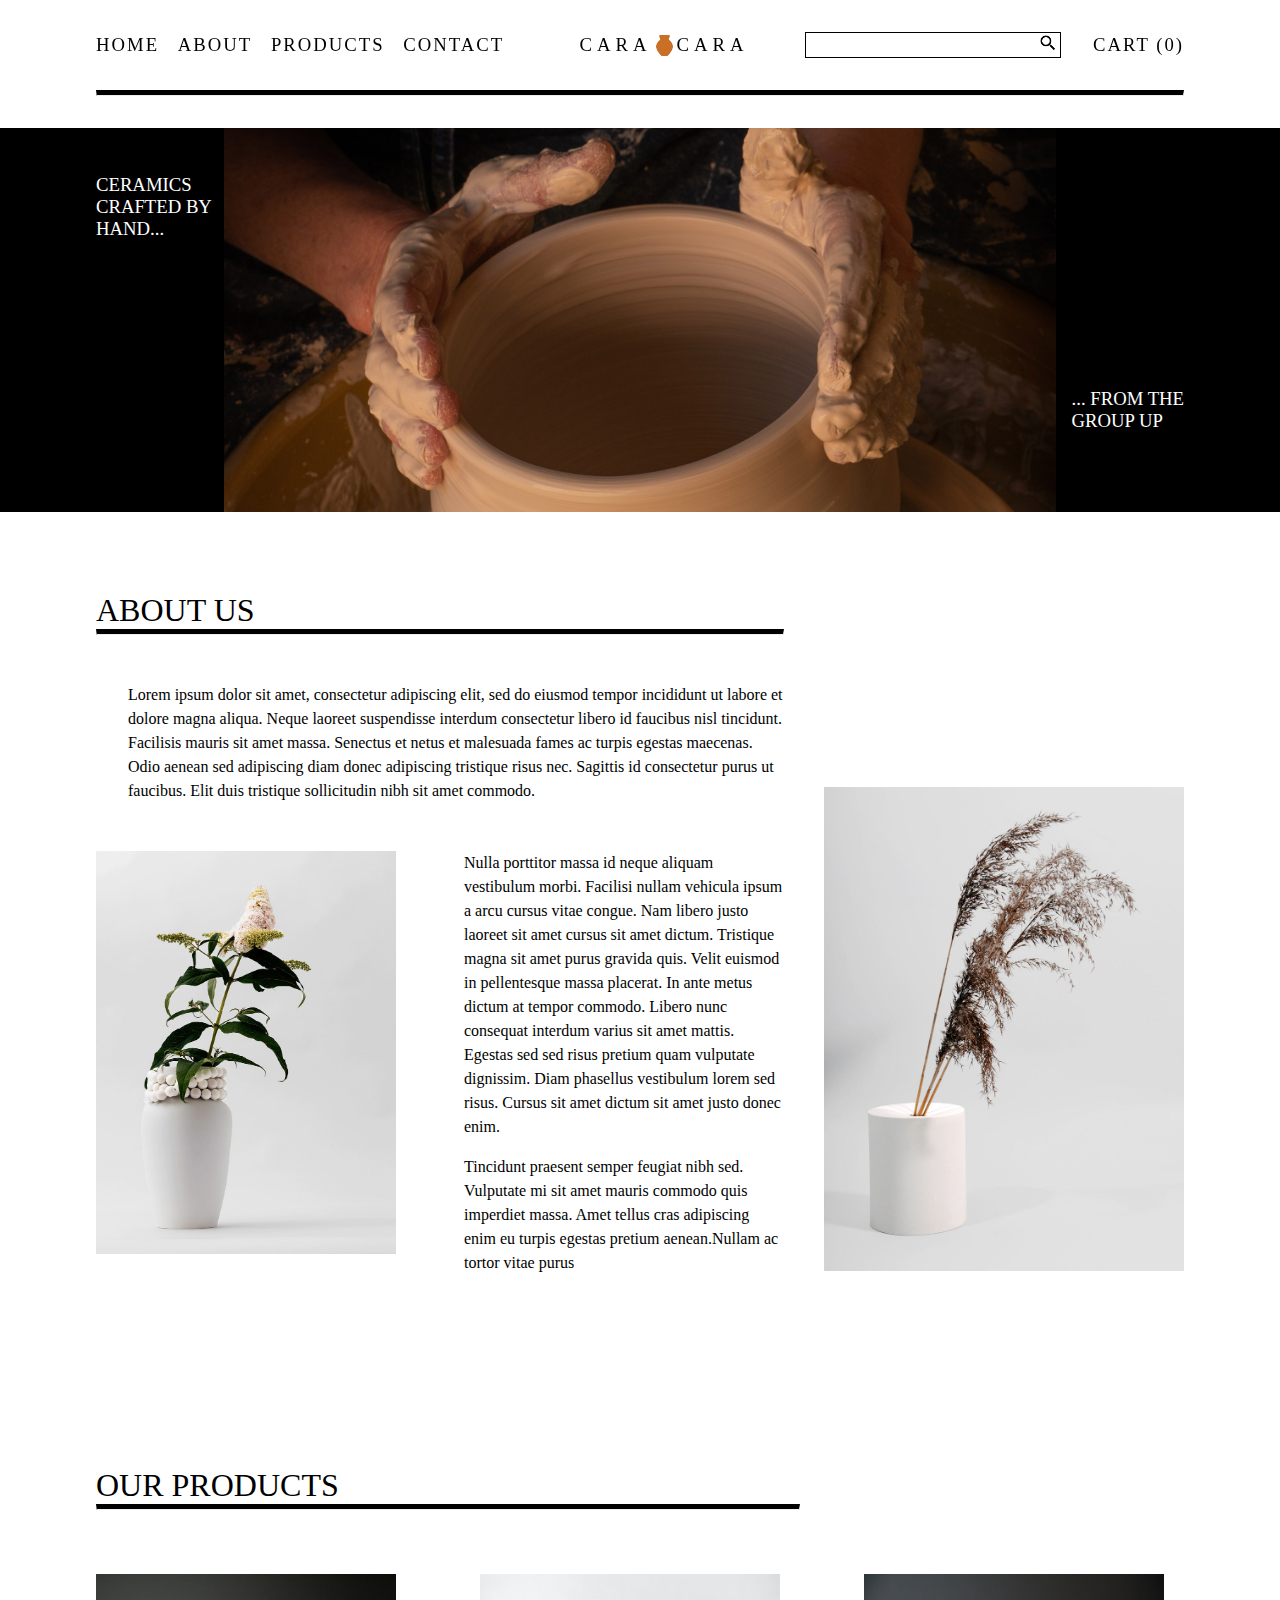
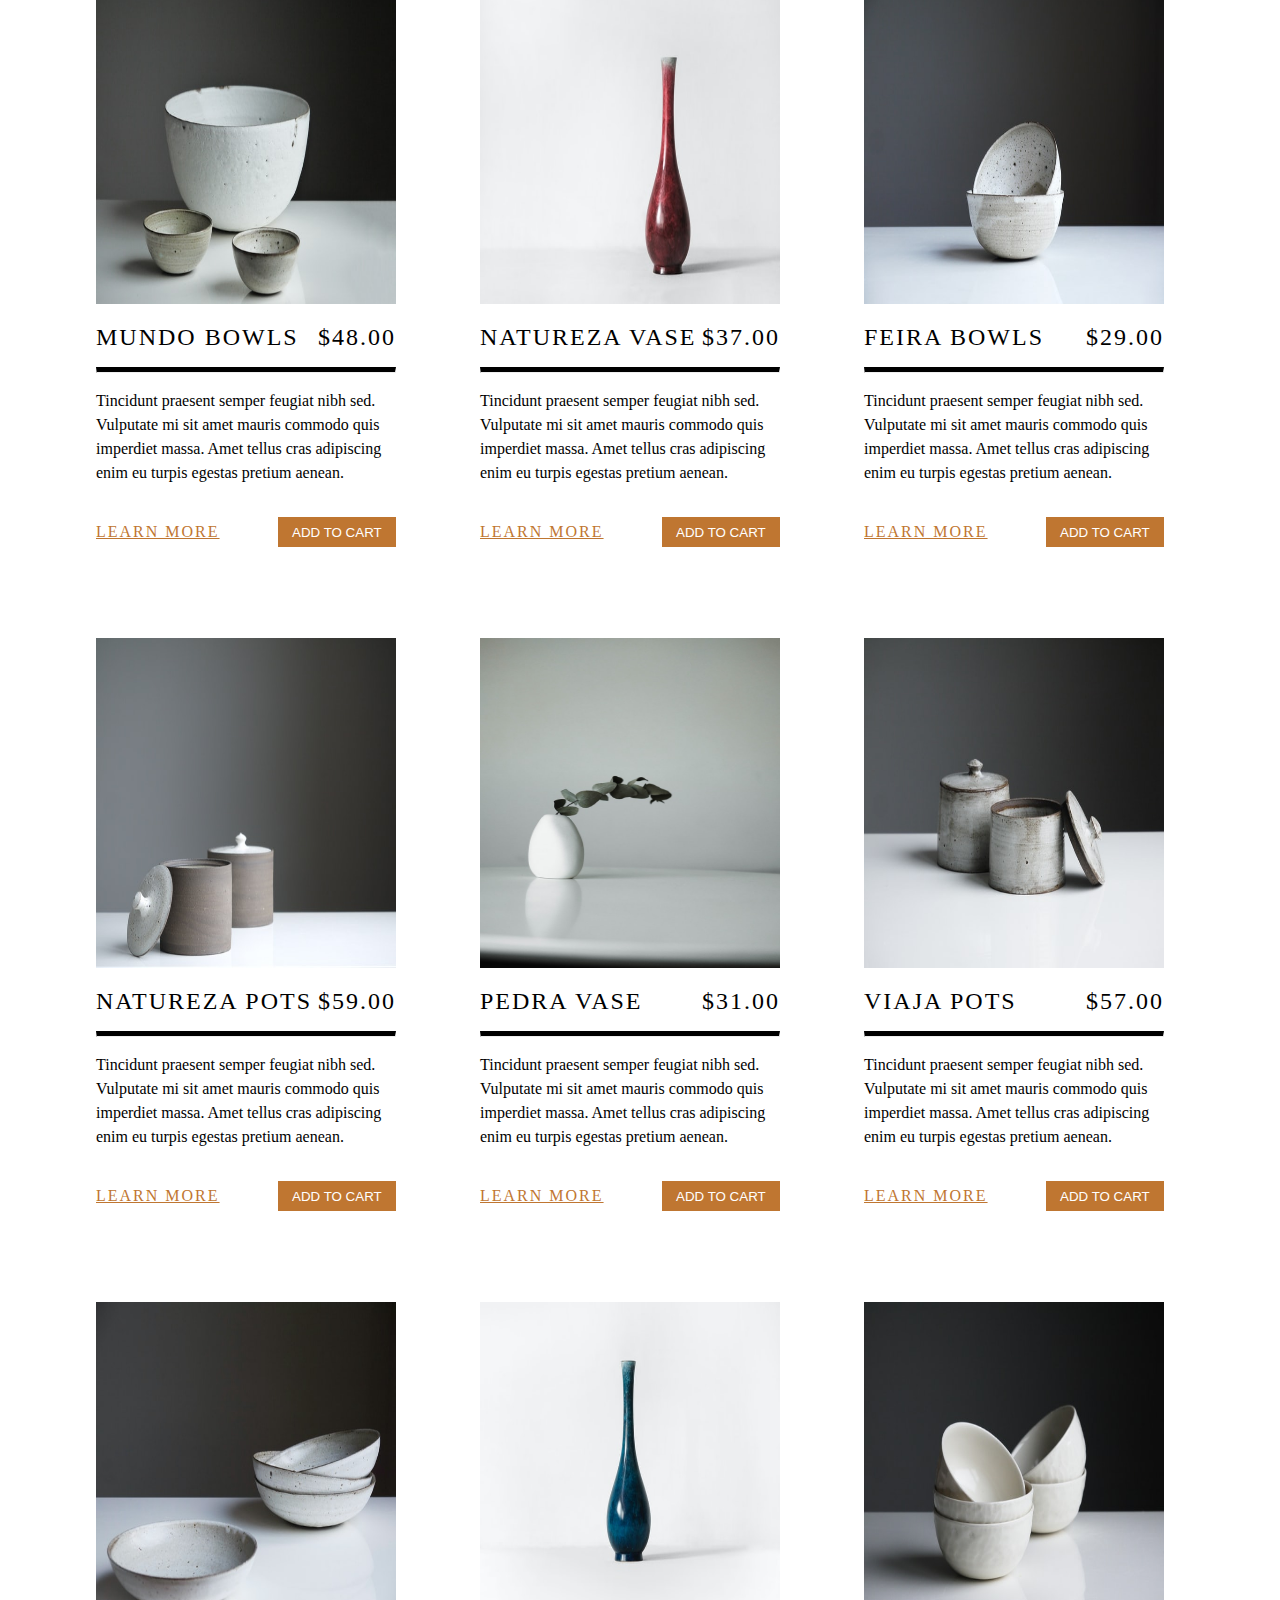
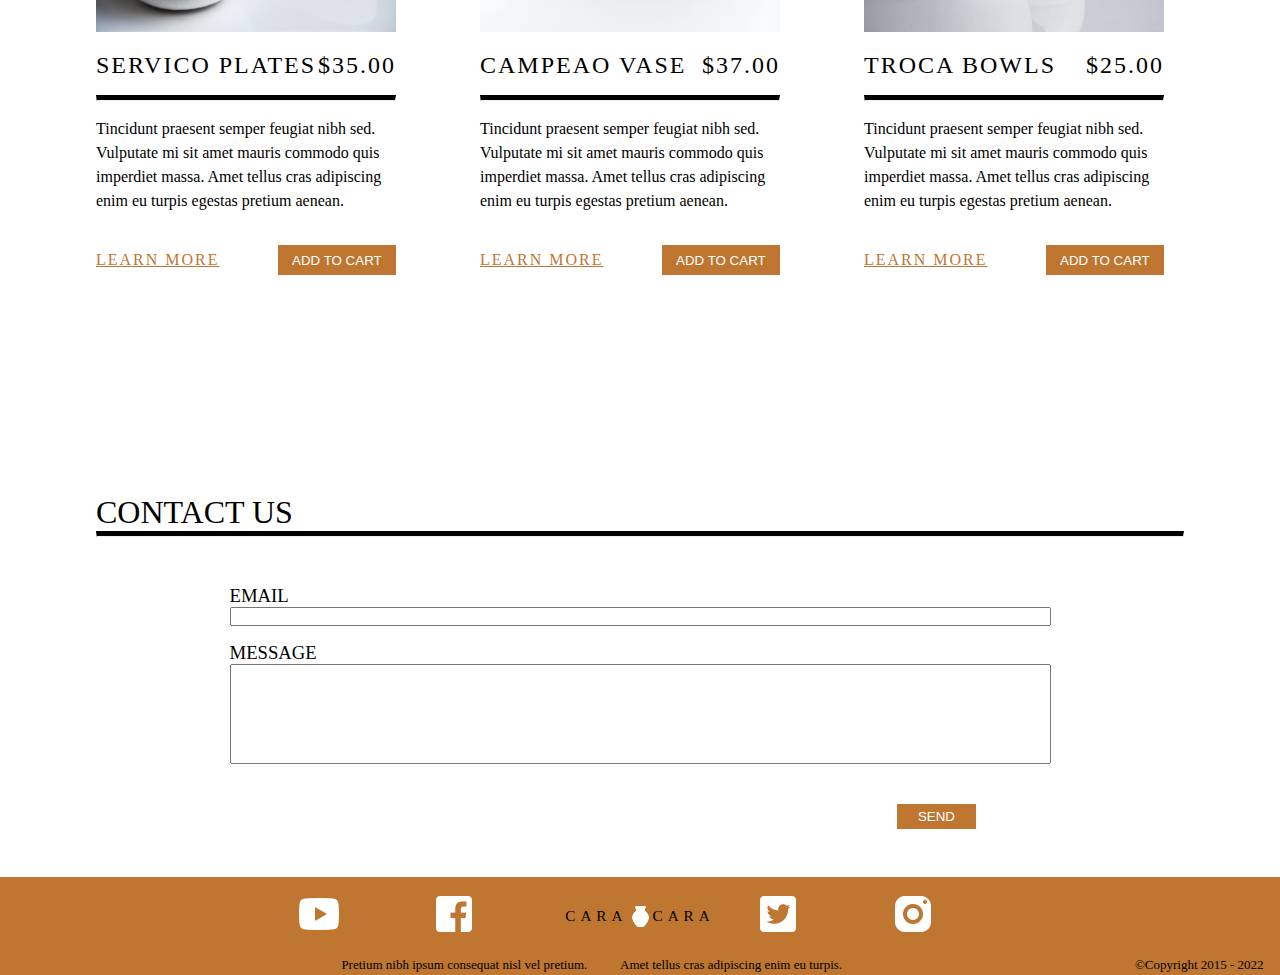
<file: index.html>
<!DOCTYPE html>
<html lang="en">
<head>
    <meta charset="UTF-8">
    <meta http-equiv="X-UA-Compatible" content="IE=edge">
    <meta name="viewport" content="width=device-width, initial-scale=1.0">
    <!-- add icon to the page title -->
    <link rel="icon" href="./assets/icons8-pottery-96.png" type="image/x-icon">
    <link rel="stylesheet" href="./style.css">
    <title>Cara Cara</title>
</head>
<body>
    <div class="header-container">
        <header id="header" class="header-wrapper">
        <div class="flex main-header">
            <nav>
                <ul class="flex nav-list">
                    <li>
                        <h3><a href="#header">HOME</a></h3>
                    </li>
                    <li>
                        <h3><a href="#about-us">ABOUT</a></h3>
                    </li>
                    <li>
                        <h3><a href="#our-products">PRODUCTS</a></h3>
                    </li>
                    <li>
                        <h3><a href="#form-contact">CONTACT</a></h3>
                    </li>
                </ul>
            </nav>

            <a href="#header" class="flex logo">
                <h3>CARA</h3>
                <img src="./assets/icons8-pottery-96.png" alt="pottery logo">
                <h3>CARA</h3>
            </a>

            <div class="flex magnify-cart">
                <div class="magnify">
                    <a href="#">
                        <img src="./assets/1200px-Google_Magnifying_Glass.svg.png" alt="magnifying glass">
                    </a>
            </div>
                <h3><a class="cart" href="#">CART (0)</a></h3>     
            </div>
        </div>

        <hr>
    </header>
    </div>

    

    <div class="hero-section">
        <img class="hero-section-img" src="./assets/earl-wilcox-y3W0CzO063w-unsplash-alt.jpg" alt="hands making pottery">
        <div class="hero-section-top-left-text">
            <h3>CERAMICS</h3>
            <h3>CRAFTED BY</h3>
            <h3>HAND...</h3>
        </div>
        <div class="hero-section-bottom-right-text">
            <h3>... FROM THE</h3>
            <h3>GROUP UP</h3>
        </div>

    </div>
    <main>
        <section class="flex about-us-wrapper" id="about-us">
            <div class="about-us-right about-us-grid">
                <h1 class="about-us-grid-col-span2 about-us-title">ABOUT US <hr></h1>
                
                <p class="about-us-grid-col-span2 about-us-content1">Lorem ipsum dolor sit amet, consectetur adipiscing elit, sed do eiusmod tempor incididunt
                    ut labore et dolore magna aliqua. Neque laoreet suspendisse interdum consectetur libero id
                    faucibus nisl tincidunt. Facilisis mauris sit amet massa. Senectus et netus et malesuada fames
                    ac turpis egestas maecenas. Odio aenean sed adipiscing diam donec adipiscing tristique
                    risus nec. Sagittis id consectetur purus ut faucibus. Elit duis tristique sollicitudin nibh sit
                    amet commodo.
                </p>
 
                <img src="./assets/Vase_Dame_2048x2048.jpg" alt="/">                    
                <div>
                    <p class="about-us-content2">Nulla porttitor massa id neque aliquam
                        vestibulum morbi. Facilisi nullam vehicula
                        ipsum a arcu cursus vitae congue. Nam libero
                        justo laoreet sit amet cursus sit amet dictum.
                        Tristique magna sit amet purus gravida quis.
                        Velit euismod in pellentesque massa placerat.
                        In ante metus dictum at tempor commodo.
                        Libero nunc consequat interdum varius sit
                        amet mattis. Egestas sed sed risus pretium
                        quam vulputate dignissim. Diam phasellus
                        vestibulum lorem sed risus. Cursus sit amet
                    dictum sit amet justo donec enim.</p>
                <p>
                    Tincidunt praesent semper feugiat nibh sed.
                    Vulputate mi sit amet mauris commodo quis
                    imperdiet massa. Amet tellus cras adipiscing
                    enim eu turpis egestas pretium aenean.Nullam ac tortor vitae purus
                 </p> 
                </div>
                
            </div>
            <div class="about-us-left-img">
                <img class="about-us-container-item2" src="./assets/Cylinder_unglazed3_2048x2048.jpg" alt="/">
            </div>

        </section>   

        <section class="our-products-grid" id="our-products">
            <h1 class="section-title">OUR PRODUCTS<hr></h1>

            <article class="our-product-row1">
                <a href="#our-products"><img  src="./assets/tom-crew-7HuTGlUfQSo-unsplash.jpg" alt="/"></a>
                <div class="flex product-name-price-flex">
                    <div>
                        <h2>MUNDO BOWLS</h2>
                    </div>
                    <h2 class="price">$48.00</h2>
                </div>
                <hr>
                <p class="product-description">Tincidunt praesent semper feugiat nibh
                    sed. Vulputate mi sit amet mauris
                    commodo quis imperdiet massa. Amet
                    tellus cras adipiscing enim eu turpis
                    egestas pretium aenean.</p>
                <div class="flex product-extra-info">
                    <a  class="product-learn-more" href="./product-pages/bowls_plates.html">LEARN MORE</a>
                    <button>ADD TO CART</button>
                </div>
            </article>
            
            <article class="our-product-row1">
                <a href="#our-products"><img src="./assets/oriento-maVIpNNtmlQ-unsplash.jpg" alt="/"></a>
                <div class="flex product-name-price-flex">
                    <div>
                        <h2>NATUREZA VASE</h2>
                    </div>
                    
                    <h2 class="price">$37.00</h2>
                </div>
                <hr>
                <p class="product-description">Tincidunt praesent semper feugiat nibh
                    sed. Vulputate mi sit amet mauris
                    commodo quis imperdiet massa. Amet
                    tellus cras adipiscing enim eu turpis
                    egestas pretium aenean.</p>
                <div class="flex product-extra-info">
                    <a  class="product-learn-more" href="./product-pages/vase_pots.html">LEARN MORE</a>
                <button>ADD TO CART</button>
                </div>
            </article>
            
            <article class="our-product-row1">
                <a href="#our-products"><img src="./assets/tom-crew-bgIO-u4GEfI-unsplash.jpg" alt="/"></a>
                <div class="flex product-name-price-flex">
                    <div>
                        <h2>FEIRA BOWLS</h2>
                    </div>
                    <h2 class="price">$29.00</h2>
                </div><hr>
                <p class="product-description">Tincidunt praesent semper feugiat nibh
                    sed. Vulputate mi sit amet mauris
                    commodo quis imperdiet massa. Amet
                    tellus cras adipiscing enim eu turpis
                    egestas pretium aenean.</p>
                <div class="flex product-extra-info">
                    <a  class="product-learn-more" href="./product-pages/bowls_plates.html">LEARN MORE</a>
                    <button>ADD TO CART</button>
                </div>
            </article>
            <article class="our-product-row2">
                <a href="#our-products"><img src="./assets/tom-crew-3uwu5K0RtaE-unsplash.jpg" alt="/"></a>
                <div class="flex product-name-price-flex">
                    <div><h2>NATUREZA POTS</h2></div>
                    <h2 class="price">$59.00</h2>
                </div><hr>
                <p class="product-description">Tincidunt praesent semper feugiat nibh
                    sed. Vulputate mi sit amet mauris
                    commodo quis imperdiet massa. Amet
                    tellus cras adipiscing enim eu turpis
                    egestas pretium aenean.</p>
                <div class="flex product-extra-info">
                    <a  class="product-learn-more" href="./product-pages/vase_pots.html">LEARN MORE</a>
                    <button>ADD TO CART</button>
                </div>
            </article>

            <article class="our-product-row2">
                <a href="#our-products"><img src="./assets/linh-le-a0rE64YJDA4-unsplash.jpg" alt="/"></a>
                <div class="flex product-name-price-flex">
                    <div><h2>PEDRA VASE</h2></div>
                    
                    <h2 class="price">$31.00</h2>
                </div><hr>
                <p class="product-description">Tincidunt praesent semper feugiat nibh
                    sed. Vulputate mi sit amet mauris
                    commodo quis imperdiet massa. Amet
                    tellus cras adipiscing enim eu turpis
                    egestas pretium aenean.</p>
                <div class="flex product-extra-info">
                    <a  class="product-learn-more" href="./product-pages/vase_pots.html">LEARN MORE</a>
                    <button>ADD TO CART</button>
                </div>
            </article>

            <article class="our-product-row2">
                <a href="#our-products"><img src="./assets/tom-crew-oiZAQvxTcYQ-unsplash.jpg" alt="/"></a>
                <div class="flex product-name-price-flex">
                    <div><h2>VIAJA POTS</h2></div>
                    
                    <h2 class="price">$57.00</h2>
                </div><hr>
                <p class="product-description">Tincidunt praesent semper feugiat nibh
                    sed. Vulputate mi sit amet mauris
                    commodo quis imperdiet massa. Amet
                    tellus cras adipiscing enim eu turpis
                    egestas pretium aenean.</p>
                <div class="flex product-extra-info">
                    <a  class="product-learn-more" href="./product-pages/vase_pots.html">LEARN MORE</a>
                    <button>ADD TO CART</button>
                </div>
            </article>
            <article class="our-product-row3">
                <a href="#"><img src="./assets/tom-crew-YA2E3d7a9Wo-unsplash.jpg" alt="/"></a>
                <div class="flex product-name-price-flex">
                    <div><h2>SERVICO PLATES</h2></div>
                    <h2 class="price">$35.00</h2>
                </div><hr>
                <p class="product-description">Tincidunt praesent semper feugiat nibh
                    sed. Vulputate mi sit amet mauris
                    commodo quis imperdiet massa. Amet
                    tellus cras adipiscing enim eu turpis
                    egestas pretium aenean.</p>
                <div class="flex product-extra-info">
                    <a  class="product-learn-more" href="./product-pages/bowls_plates.html">LEARN MORE</a>
                    <button>ADD TO CART</button>
                </div>
            </article>
            <article class="our-product-row3">
                <a href="#our-products"><img src="./assets/oriento-l0ah3UBLppo-unsplash.jpg" alt="/"></a>
                <div class="flex product-name-price-flex">
                    <div><h2>CAMPEAO VASE</h2></div>
                    <h2 class="price">$37.00</h2>
                </div><hr>
                <p class="product-description">Tincidunt praesent semper feugiat nibh
                    sed. Vulputate mi sit amet mauris
                    commodo quis imperdiet massa. Amet
                    tellus cras adipiscing enim eu turpis
                    egestas pretium aenean.</p>
                <div class="flex product-extra-info">
                    <a  class="product-learn-more" href="./product-pages/vase_pots.html">LEARN MORE</a>
                    <button>ADD TO CART</button>
                </div>
            </article>
            <article class="our-product-row3">
                <a href="#our-products"><img src="./assets/tom-crew-SITGdvztUdg-unsplash.jpg" alt="/"></a>
                <div class="flex product-name-price-flex">
                    <div><h2>TROCA BOWLS</h2></div>
                    <h2 class="price">$25.00</h2>
                </div><hr>
                <p class="product-description">Tincidunt praesent semper feugiat nibh
                    sed. Vulputate mi sit amet mauris
                    commodo quis imperdiet massa. Amet
                    tellus cras adipiscing enim eu turpis
                    egestas pretium aenean.</p>
                <div class="flex product-extra-info">
                    <a  class="product-learn-more" href="./product-pages/bowls_plates.html">LEARN MORE</a>
                    <button>ADD TO CART</button>
                </div>
            </article>

        </section>
        <form-main-container>
            <h1 class="section-title">CONTACT US<hr></h1>
            <form action="#" class="contact-us-form" id="form-contact">
                <div class="form-wrapper-flex flex">
                    <div class="email">
                        <legend><h3>EMAIL</h3></legend>
                        <input type="email" size="100">
                    </div>
                    <div class="message message-input">
                        <legend><h3>MESSAGE</h3></legend>
                        <input type="text" size = "100">
                    </div> 
                    <button>SEND</button>
                </div>
               
            </form>
            
        </form-main-container>

    </main>
    <footer>
        <div class="footer-wrapper">
            <div class="footer-logos flex">
                <a href="#">
                    <img class="external-logo" src="./assets/icons8-youtube-96.png" alt="/">
                </a>
                <a href="#">
                    <img class="external-logo" src="./assets/icons8-facebook-96 (1).png" alt="/">
                </a>
             
                
                <a href="#header" class="flex logo">
                    <h3>CARA</h3>
                    <img src="./assets/icons8-pottery-96 (1).png" alt="pottery logo">
                    <h3>CARA</h3>
                </a>
                
                <a href="#">
                    <img class="external-logo" src="./assets/icons8-twitter-96.png" alt="/">
                </a>
                <a href="#">
                    <img class="external-logo" src="./assets/icons8-instagram-96.png" alt="/">
                </a>
                
            </div>
            
            <div class="flex footer-text">
                <p>Pretium nibh ipsum consequat nisl vel pretium.</p>
                <p>Amet tellus cras adipiscing enim eu turpis.</p>
                <p class="footer-text-end">©Copyright 2015 - 2022</p>
            </div>
            
        </div>
    </footer>
</body>
</html>
</file>
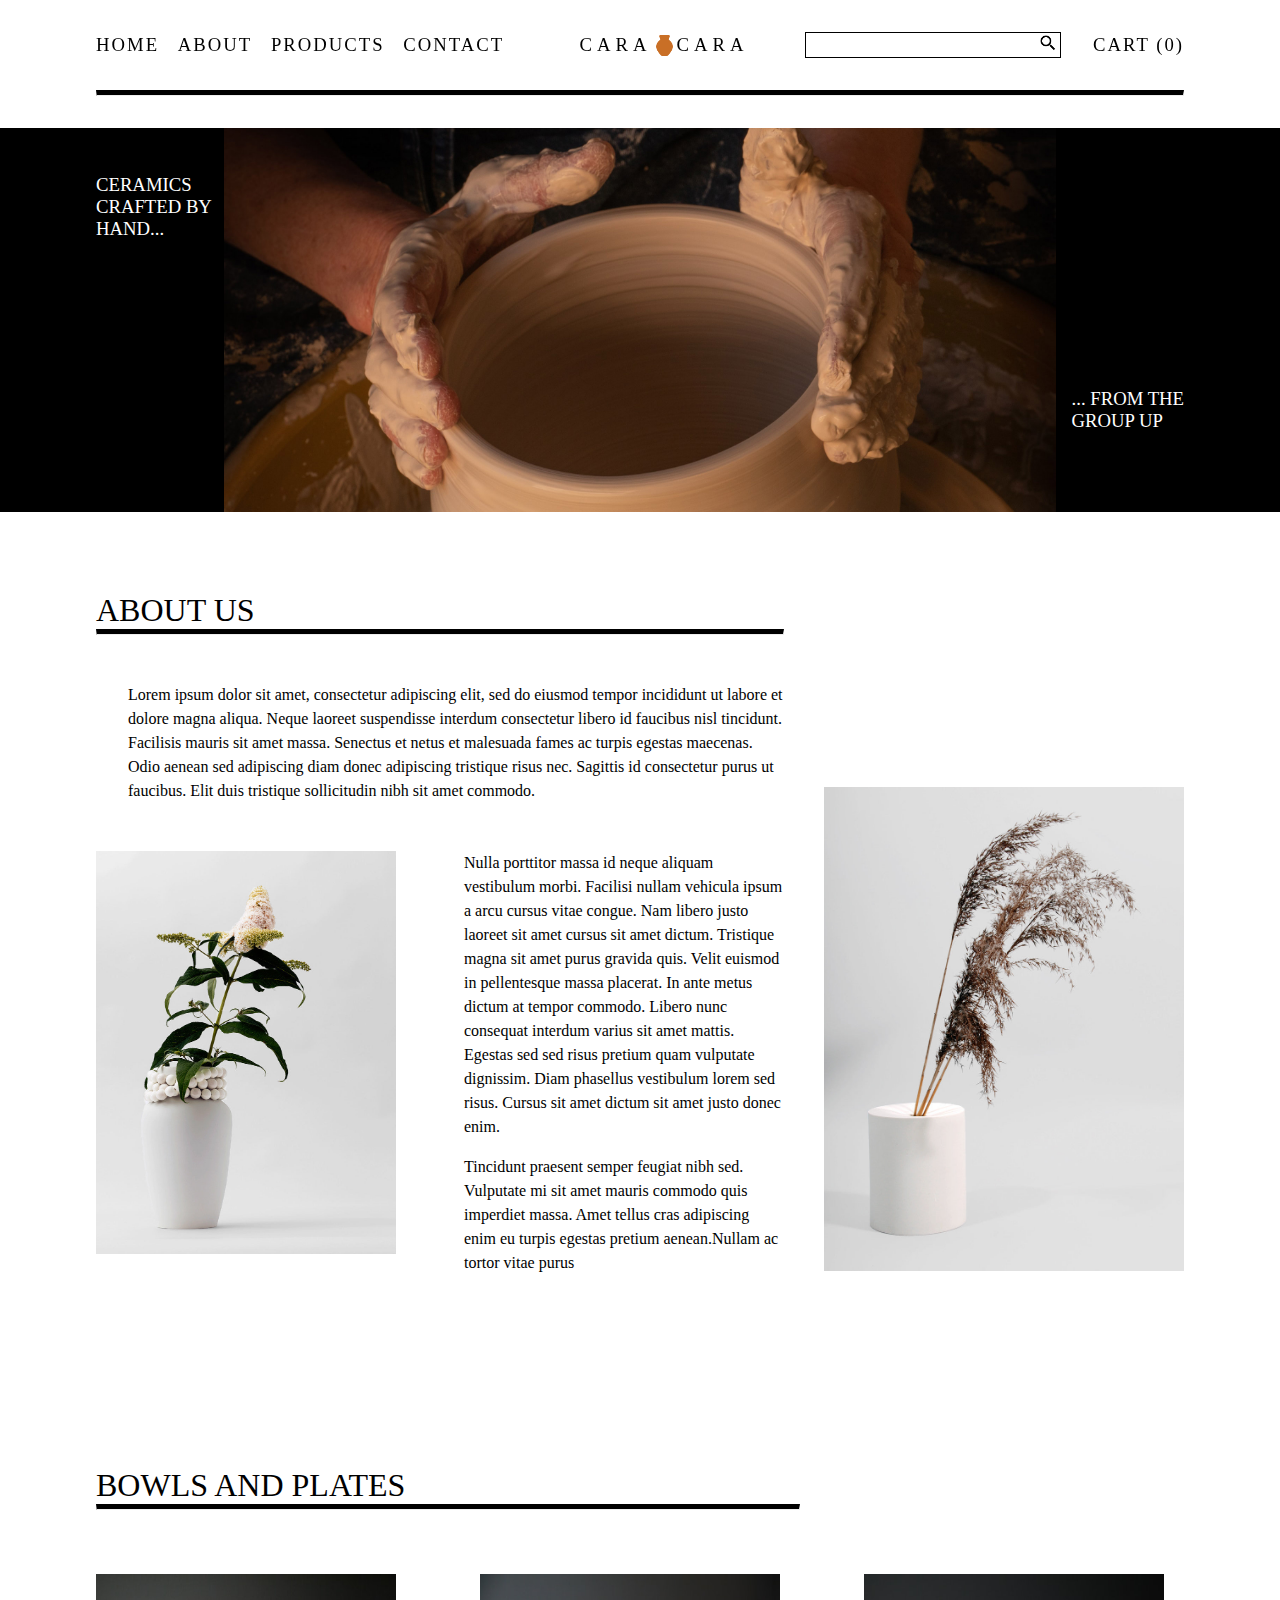
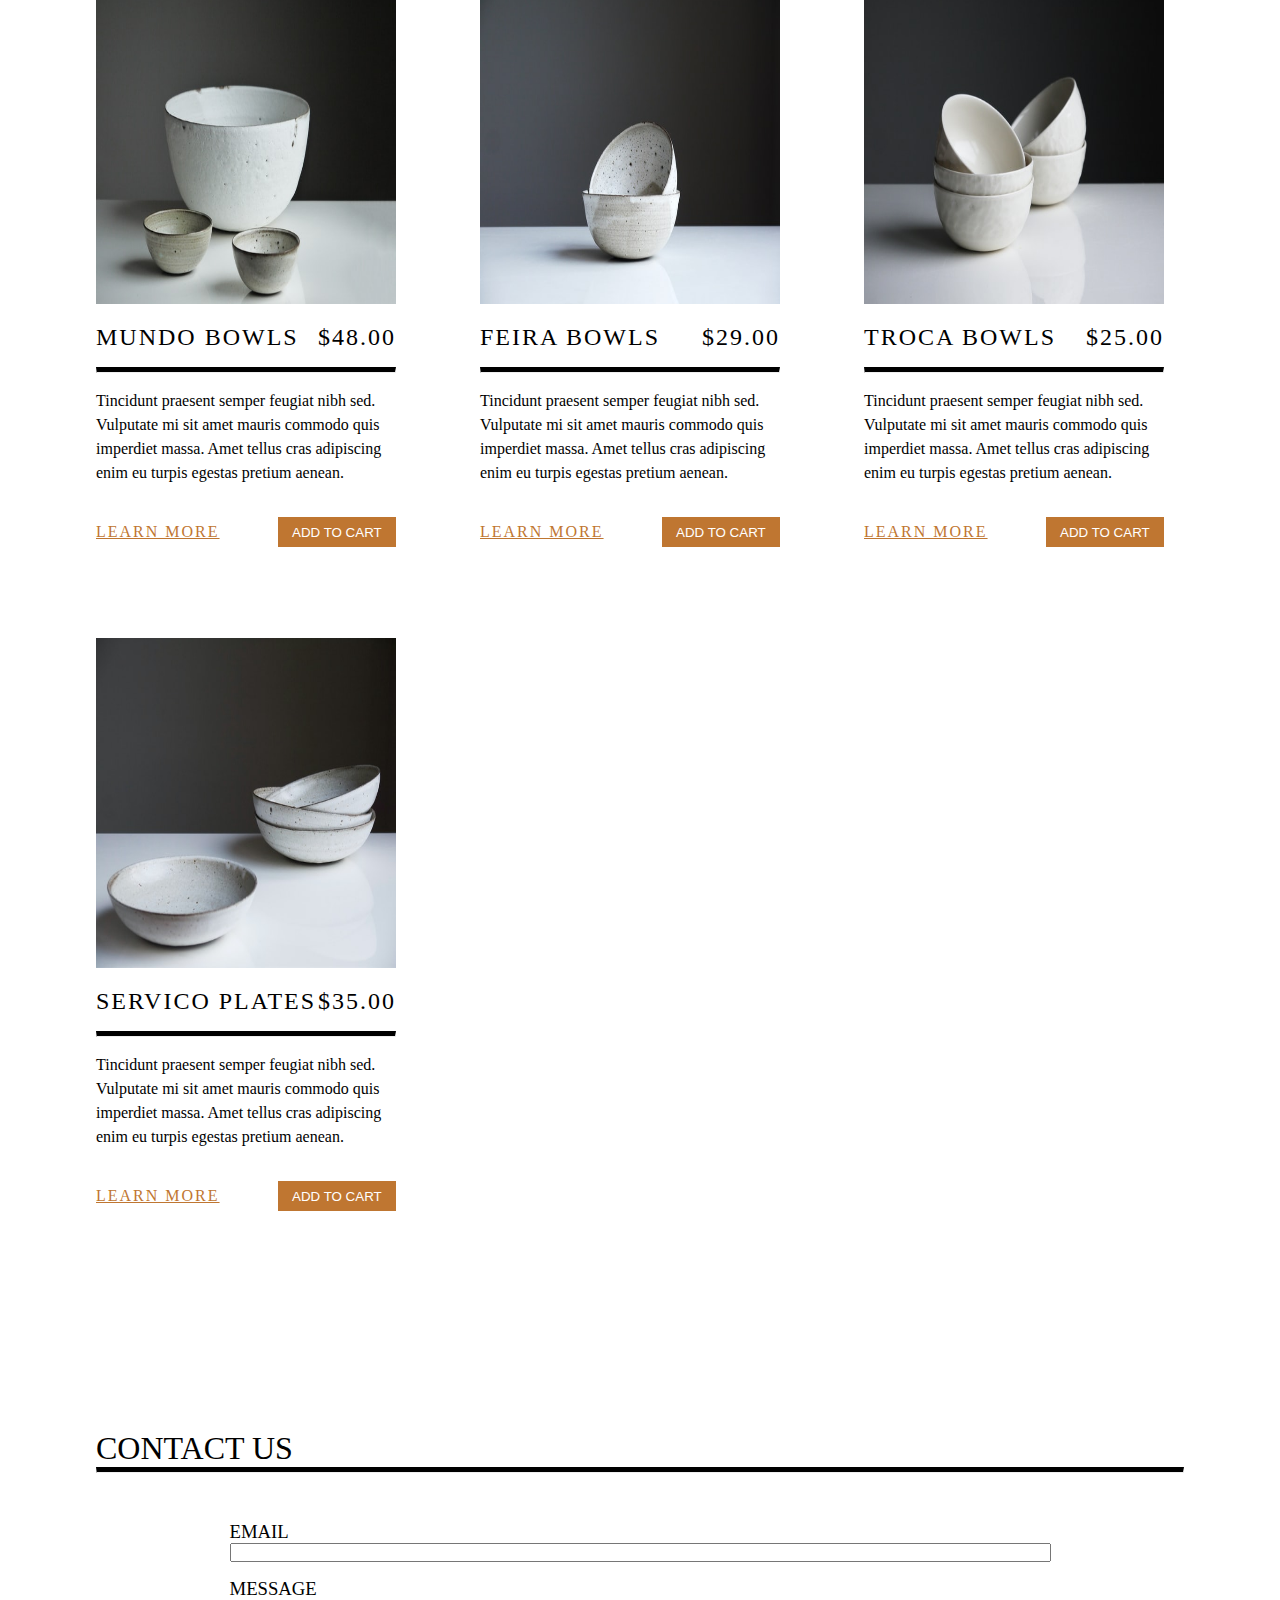
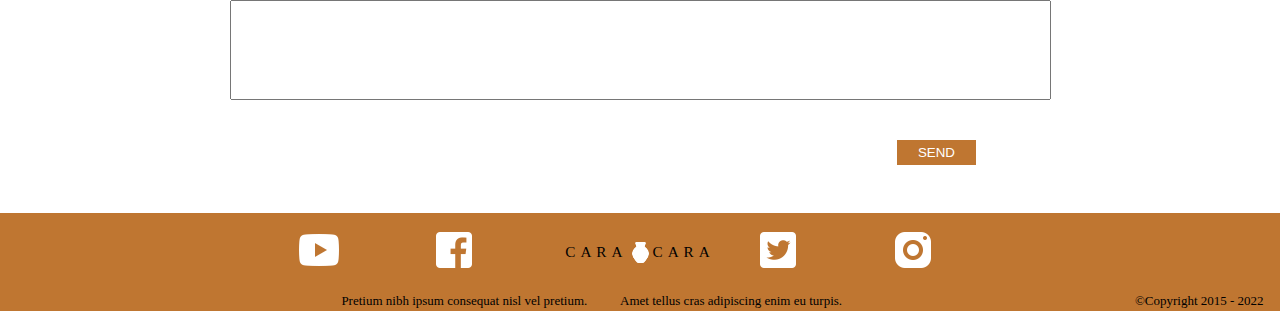
<file: product-pages/bowls_plates.html>
<!DOCTYPE html>
<html lang="en">
<head>
    <meta charset="UTF-8">
    <meta http-equiv="X-UA-Compatible" content="IE=edge">
    <meta name="viewport" content="width=device-width, initial-scale=1.0">
    <!-- add icon to the page title -->
    <link rel="icon" href="./assets/icons8-pottery-96.png" type="image/x-icon">
    <link rel="stylesheet" href="../style.css">
    <title>Cara Cara</title>
</head>
<body>
    <div class="header-container">
        <header id="header" class="header-wrapper">
        <div class="flex main-header">
            <nav>
                <ul class="flex nav-list">
                    <li>
                        <h3><a href="#header">HOME</a></h3>
                    </li>
                    <li>
                        <h3><a href="#about-us">ABOUT</a></h3>
                    </li>
                    <li>
                        <h3><a href="#our-products">PRODUCTS</a></h3>
                    </li>
                    <li>
                        <h3><a href="#form-contact">CONTACT</a></h3>
                    </li>
                </ul>
            </nav>

            <a href="#header" class="flex logo">
                <h3>CARA</h3>
                <img src="../assets/icons8-pottery-96.png" alt="pottery logo">
                <h3>CARA</h3>
            </a>

            <div class="flex magnify-cart">
                <div class="magnify">
                    <a href="#">
                        <img src="../assets/1200px-Google_Magnifying_Glass.svg.png" alt="magnifying glass">
                    </a>
            </div>
                <h3><a class="cart" href="#">CART (0)</a></h3>     
            </div>
        </div>

        <hr>
    </header>
    </div>

    

    <div class="hero-section">
        <img class="hero-section-img" src="../assets/earl-wilcox-y3W0CzO063w-unsplash-alt.jpg" alt="hands making pottery">
        <div class="hero-section-top-left-text">
            <h3>CERAMICS</h3>
            <h3>CRAFTED BY</h3>
            <h3>HAND...</h3>
        </div>
        <div class="hero-section-bottom-right-text">
            <h3>... FROM THE</h3>
            <h3>GROUP UP</h3>
        </div>

    </div>
    <main>
        <section class="flex about-us-wrapper" id="about-us">
            <div class="about-us-right about-us-grid">
                <h1 class="about-us-grid-col-span2 about-us-title">ABOUT US <hr></h1>
                
                <p class="about-us-grid-col-span2 about-us-content1">Lorem ipsum dolor sit amet, consectetur adipiscing elit, sed do eiusmod tempor incididunt
                    ut labore et dolore magna aliqua. Neque laoreet suspendisse interdum consectetur libero id
                    faucibus nisl tincidunt. Facilisis mauris sit amet massa. Senectus et netus et malesuada fames
                    ac turpis egestas maecenas. Odio aenean sed adipiscing diam donec adipiscing tristique
                    risus nec. Sagittis id consectetur purus ut faucibus. Elit duis tristique sollicitudin nibh sit
                    amet commodo.
                </p>
 
                <img src="../assets/Vase_Dame_2048x2048.jpg" alt="/">                    
                <div>
                    <p class="about-us-content2">Nulla porttitor massa id neque aliquam
                        vestibulum morbi. Facilisi nullam vehicula
                        ipsum a arcu cursus vitae congue. Nam libero
                        justo laoreet sit amet cursus sit amet dictum.
                        Tristique magna sit amet purus gravida quis.
                        Velit euismod in pellentesque massa placerat.
                        In ante metus dictum at tempor commodo.
                        Libero nunc consequat interdum varius sit
                        amet mattis. Egestas sed sed risus pretium
                        quam vulputate dignissim. Diam phasellus
                        vestibulum lorem sed risus. Cursus sit amet
                    dictum sit amet justo donec enim.</p>
                <p>
                    Tincidunt praesent semper feugiat nibh sed.
                    Vulputate mi sit amet mauris commodo quis
                    imperdiet massa. Amet tellus cras adipiscing
                    enim eu turpis egestas pretium aenean.Nullam ac tortor vitae purus
                 </p> 
                </div>
                
            </div>
            <div class="about-us-left-img">
                <img class="about-us-container-item2" src="../assets/Cylinder_unglazed3_2048x2048.jpg" alt="/">
            </div>

        </section>   

        <section class="our-products-grid" id="our-products">
            <h1 class="section-title">BOWLS AND PLATES<hr></h1>

            <article class="our-product-row1">
                <a href="#our-products"><img  src="../assets/tom-crew-7HuTGlUfQSo-unsplash.jpg" alt="/"></a>
                <div class="flex product-name-price-flex">
                    <div>
                        <h2>MUNDO BOWLS</h2>
                    </div>
                    <h2 class="price">$48.00</h2>
                </div>
                <hr>
                <p class="product-description">Tincidunt praesent semper feugiat nibh
                    sed. Vulputate mi sit amet mauris
                    commodo quis imperdiet massa. Amet
                    tellus cras adipiscing enim eu turpis
                    egestas pretium aenean.</p>
                <div class="flex product-extra-info">
                    <a  class="product-learn-more" href="">LEARN MORE</a>
                    <button>ADD TO CART</button>
                </div>
            </article>
            
            
            <article class="our-product-row1">
                <a href="#our-products"><img src="../assets/tom-crew-bgIO-u4GEfI-unsplash.jpg" alt="/"></a>
                <div class="flex product-name-price-flex">
                    <div>
                        <h2>FEIRA BOWLS</h2>
                    </div>
                    <h2 class="price">$29.00</h2>
                </div><hr>
                <p class="product-description">Tincidunt praesent semper feugiat nibh
                    sed. Vulputate mi sit amet mauris
                    commodo quis imperdiet massa. Amet
                    tellus cras adipiscing enim eu turpis
                    egestas pretium aenean.</p>
                <div class="flex product-extra-info">
                    <a  class="product-learn-more" href="#">LEARN MORE</a>
                    <button>ADD TO CART</button>
                </div>
            </article>
           
            <article class="our-product-row1">
                <a href="#our-products"><img src="../assets/tom-crew-SITGdvztUdg-unsplash.jpg" alt="/"></a>
                <div class="flex product-name-price-flex">
                    <div><h2>TROCA BOWLS</h2></div>
                    <h2 class="price">$25.00</h2>
                </div><hr>
                <p class="product-description">Tincidunt praesent semper feugiat nibh
                    sed. Vulputate mi sit amet mauris
                    commodo quis imperdiet massa. Amet
                    tellus cras adipiscing enim eu turpis
                    egestas pretium aenean.</p>
                <div class="flex product-extra-info">
                    <a  class="product-learn-more" href="#">LEARN MORE</a>
                    <button>ADD TO CART</button>
                </div>
            </article>

            <article class="our-product-row2">
                <a href="#"><img src="../assets/tom-crew-YA2E3d7a9Wo-unsplash.jpg" alt="/"></a>
                <div class="flex product-name-price-flex">
                    <div><h2>SERVICO PLATES</h2></div>
                    <h2 class="price">$35.00</h2>
                </div><hr>
                <p class="product-description">Tincidunt praesent semper feugiat nibh
                    sed. Vulputate mi sit amet mauris
                    commodo quis imperdiet massa. Amet
                    tellus cras adipiscing enim eu turpis
                    egestas pretium aenean.</p>
                <div class="flex product-extra-info">
                    <a  class="product-learn-more" href="#">LEARN MORE</a>
                    <button>ADD TO CART</button>
                </div>
            </article>
        </section>
        <form-main-container>
            <h1 class="section-title">CONTACT US<hr></h1>
            <form action="#" class="contact-us-form" id="form-contact">
                <div class="form-wrapper-flex flex">
                    <div class="email">
                        <legend><h3>EMAIL</h3></legend>
                        <input type="email" size="100">
                    </div>
                    <div class="message message-input">
                        <legend><h3>MESSAGE</h3></legend>
                        <input type="text" size = "100">
                    </div> 
                    <button>SEND</button>
                </div>
               
            </form>
            
        </form-main-container>

    </main>
    <footer>
        <div class="footer-wrapper">
            <div class="footer-logos flex">
                <a href="#">
                    <img class="external-logo" src="../assets/icons8-youtube-96.png" alt="/">
                </a>
                <a href="#">
                    <img class="external-logo" src="../assets/icons8-facebook-96 (1).png" alt="/">
                </a>
             
                
                <a href="#header" class="flex logo">
                    <h3>CARA</h3>
                    <img src="../assets/icons8-pottery-96 (1).png" alt="pottery logo">
                    <h3>CARA</h3>
                </a>
                
                <a href="#">
                    <img class="external-logo" src="../assets/icons8-twitter-96.png" alt="/">
                </a>
                <a href="#">
                    <img class="external-logo" src="../assets/icons8-instagram-96.png" alt="/">
                </a>
                
            </div>
            
            <div class="flex footer-text">
                <p>Pretium nibh ipsum consequat nisl vel pretium.</p>
                <p>Amet tellus cras adipiscing enim eu turpis.</p>
                <p class="footer-text-end">©Copyright 2015 - 2022</p>
            </div>
            
        </div>
    </footer>
</body>
</html>
</file>
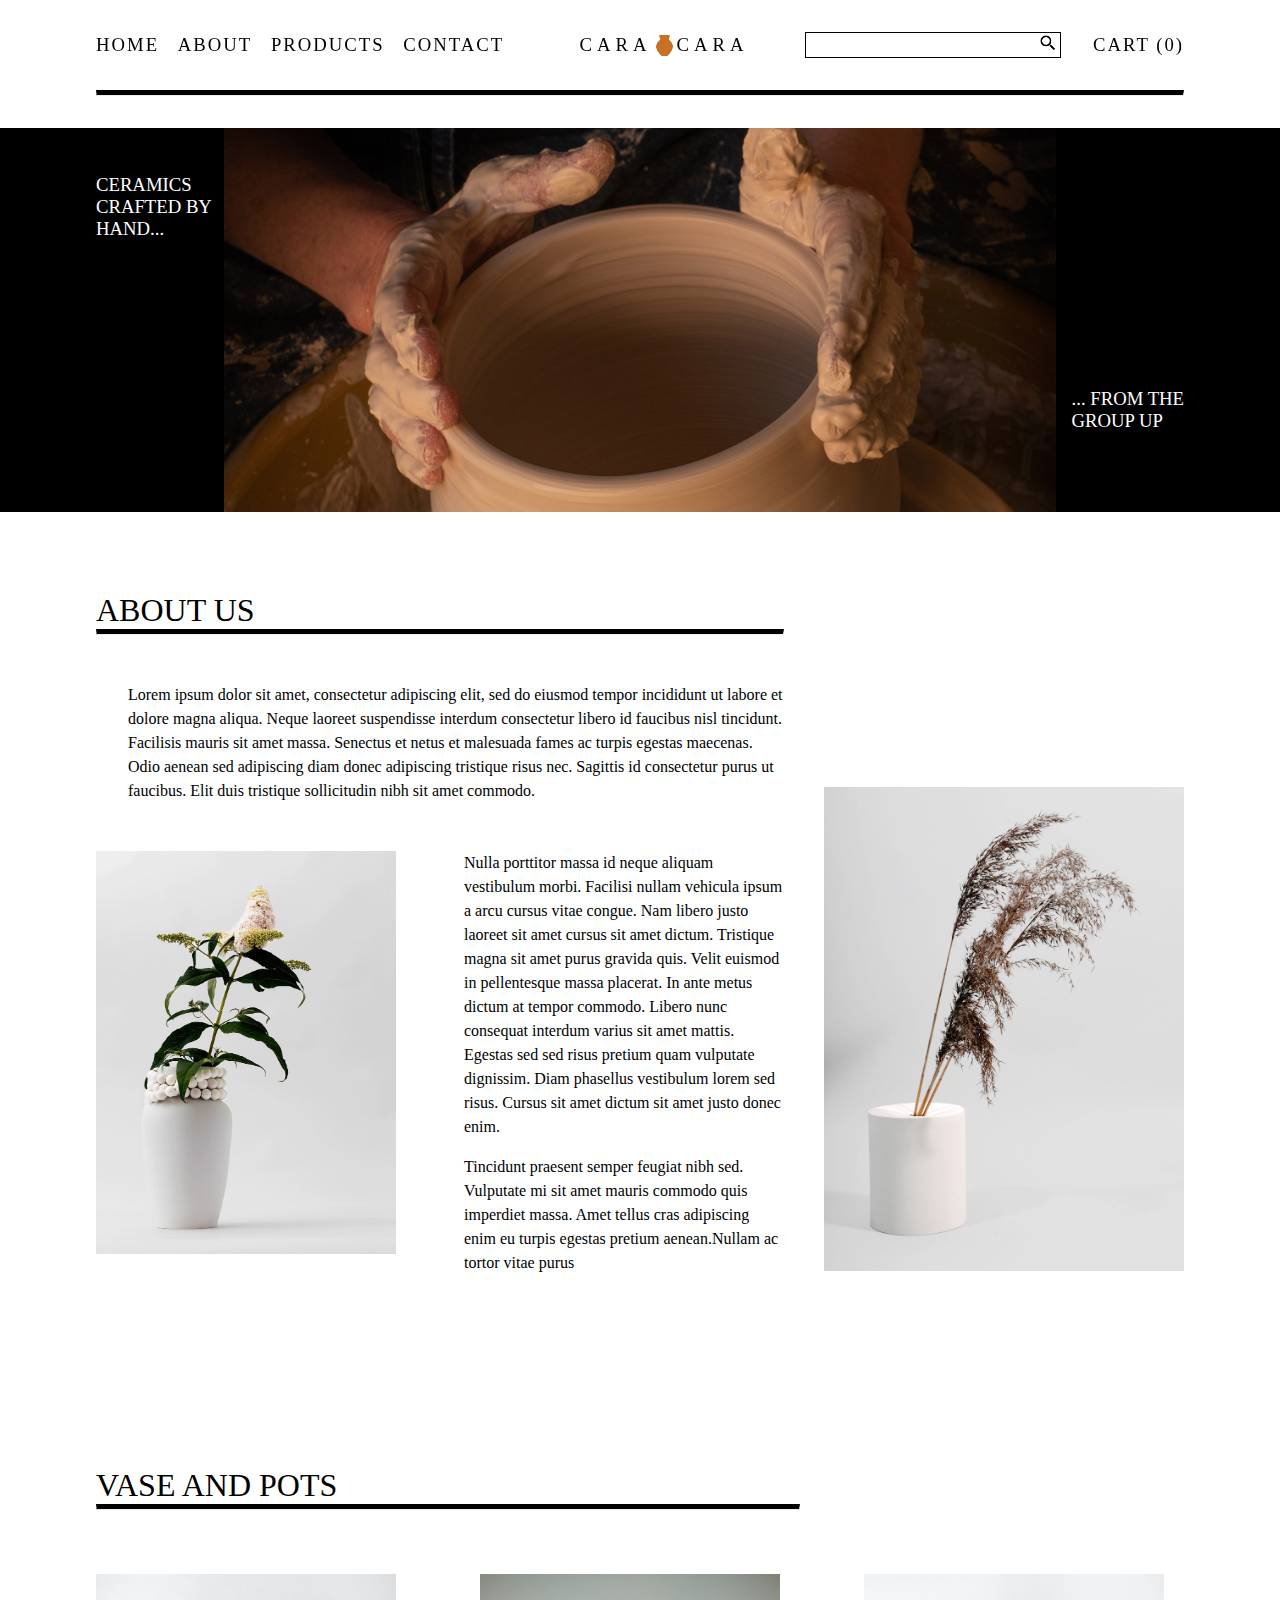
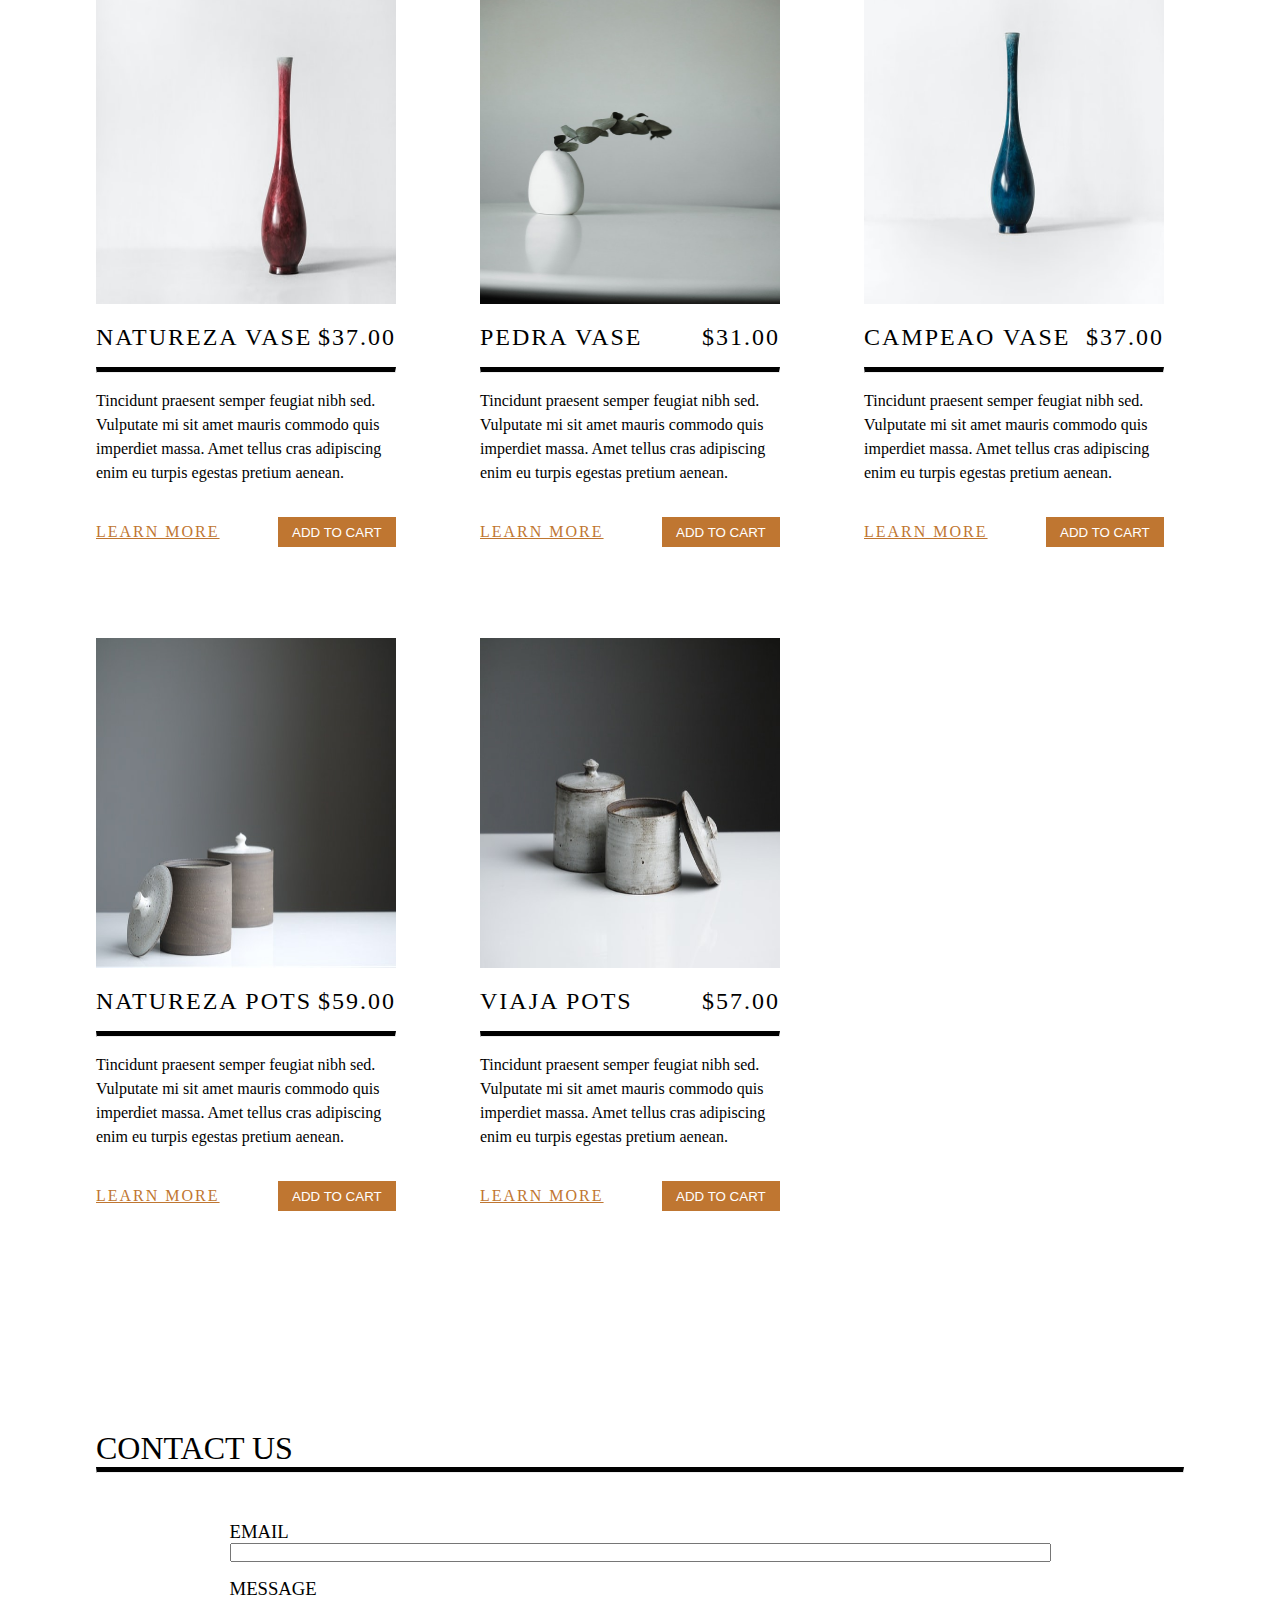
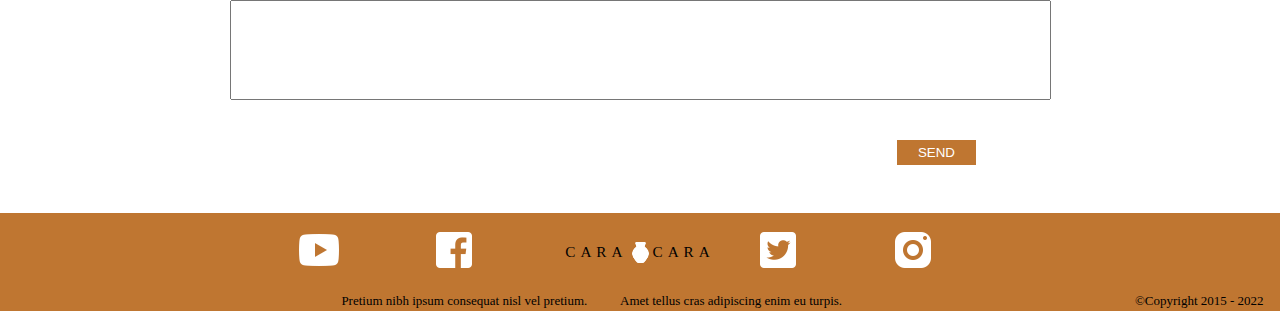
<file: product-pages/vase_pots.html>
<!DOCTYPE html>
<html lang="en">
<head>
    <meta charset="UTF-8">
    <meta http-equiv="X-UA-Compatible" content="IE=edge">
    <meta name="viewport" content="width=device-width, initial-scale=1.0">
    <!-- add icon to the page title -->
    <link rel="icon" href="./assets/icons8-pottery-96.png" type="image/x-icon">
    <link rel="stylesheet" href="../style.css">
    <title>Cara Cara</title>
</head>
<body>
    <div class="header-container">
        <header id="header" class="header-wrapper">
        <div class="flex main-header">
            <nav>
                <ul class="flex nav-list">
                    <li>
                        <h3><a href="#header">HOME</a></h3>
                    </li>
                    <li>
                        <h3><a href="#about-us">ABOUT</a></h3>
                    </li>
                    <li>
                        <h3><a href="#our-products">PRODUCTS</a></h3>
                    </li>
                    <li>
                        <h3><a href="#form-contact">CONTACT</a></h3>
                    </li>
                </ul>
            </nav>

            <a href="#header" class="flex logo">
                <h3>CARA</h3>
                <img src="../assets/icons8-pottery-96.png" alt="pottery logo">
                <h3>CARA</h3>
            </a>

            <div class="flex magnify-cart">
                <div class="magnify">
                    <a href="#">
                        <img src="../assets/1200px-Google_Magnifying_Glass.svg.png" alt="magnifying glass">
                    </a>
            </div>
                <h3><a class="cart" href="#">CART (0)</a></h3>     
            </div>
        </div>

        <hr>
    </header>
    </div>

    

    <div class="hero-section">
        <img class="hero-section-img" src="../assets/earl-wilcox-y3W0CzO063w-unsplash-alt.jpg" alt="hands making pottery">
        <div class="hero-section-top-left-text">
            <h3>CERAMICS</h3>
            <h3>CRAFTED BY</h3>
            <h3>HAND...</h3>
        </div>
        <div class="hero-section-bottom-right-text">
            <h3>... FROM THE</h3>
            <h3>GROUP UP</h3>
        </div>

    </div>
    <main>
        <section class="flex about-us-wrapper" id="about-us">
            <div class="about-us-right about-us-grid">
                <h1 class="about-us-grid-col-span2 about-us-title">ABOUT US <hr></h1>
                
                <p class="about-us-grid-col-span2 about-us-content1">Lorem ipsum dolor sit amet, consectetur adipiscing elit, sed do eiusmod tempor incididunt
                    ut labore et dolore magna aliqua. Neque laoreet suspendisse interdum consectetur libero id
                    faucibus nisl tincidunt. Facilisis mauris sit amet massa. Senectus et netus et malesuada fames
                    ac turpis egestas maecenas. Odio aenean sed adipiscing diam donec adipiscing tristique
                    risus nec. Sagittis id consectetur purus ut faucibus. Elit duis tristique sollicitudin nibh sit
                    amet commodo.
                </p>
 
                <img src="../assets/Vase_Dame_2048x2048.jpg" alt="/">                    
                <div>
                    <p class="about-us-content2">Nulla porttitor massa id neque aliquam
                        vestibulum morbi. Facilisi nullam vehicula
                        ipsum a arcu cursus vitae congue. Nam libero
                        justo laoreet sit amet cursus sit amet dictum.
                        Tristique magna sit amet purus gravida quis.
                        Velit euismod in pellentesque massa placerat.
                        In ante metus dictum at tempor commodo.
                        Libero nunc consequat interdum varius sit
                        amet mattis. Egestas sed sed risus pretium
                        quam vulputate dignissim. Diam phasellus
                        vestibulum lorem sed risus. Cursus sit amet
                    dictum sit amet justo donec enim.</p>
                <p>
                    Tincidunt praesent semper feugiat nibh sed.
                    Vulputate mi sit amet mauris commodo quis
                    imperdiet massa. Amet tellus cras adipiscing
                    enim eu turpis egestas pretium aenean.Nullam ac tortor vitae purus
                 </p> 
                </div>
                
            </div>
            <div class="about-us-left-img">
                <img class="about-us-container-item2" src="../assets/Cylinder_unglazed3_2048x2048.jpg" alt="/">
            </div>

        </section>   

        <section class="our-products-grid" id="our-products">
            <h1 class="section-title">VASE AND POTS<hr></h1>

            <article class="our-product-row1">
                <a href="#our-products"><img src="../assets/oriento-maVIpNNtmlQ-unsplash.jpg" alt="/"></a>
                <div class="flex product-name-price-flex">
                    <div>
                        <h2>NATUREZA VASE</h2>
                    </div>
                    
                    <h2 class="price">$37.00</h2>
                </div>
                <hr>
                <p class="product-description">Tincidunt praesent semper feugiat nibh
                    sed. Vulputate mi sit amet mauris
                    commodo quis imperdiet massa. Amet
                    tellus cras adipiscing enim eu turpis
                    egestas pretium aenean.</p>
                <div class="flex product-extra-info">
                    <a  class="product-learn-more" href="../product-pages/vase_pots.html">LEARN MORE</a>
                <button>ADD TO CART</button>
                </div>
            </article>
            <article class="our-product-row1">
                <a href="#our-products"><img src="../assets/linh-le-a0rE64YJDA4-unsplash.jpg" alt="/"></a>
                <div class="flex product-name-price-flex">
                    <div><h2>PEDRA VASE</h2></div>
                    
                    <h2 class="price">$31.00</h2>
                </div><hr>
                <p class="product-description">Tincidunt praesent semper feugiat nibh
                    sed. Vulputate mi sit amet mauris
                    commodo quis imperdiet massa. Amet
                    tellus cras adipiscing enim eu turpis
                    egestas pretium aenean.</p>
                <div class="flex product-extra-info">
                    <a  class="product-learn-more" href="./product-pages/vase_pots.html">LEARN MORE</a>
                    <button>ADD TO CART</button>
                </div>
            </article>
            <article class="our-product-row1">
                <a href="#our-products"><img src="../assets/oriento-l0ah3UBLppo-unsplash.jpg" alt="/"></a>
                <div class="flex product-name-price-flex">
                    <div><h2>CAMPEAO VASE</h2></div>
                    <h2 class="price">$37.00</h2>
                </div><hr>
                <p class="product-description">Tincidunt praesent semper feugiat nibh
                    sed. Vulputate mi sit amet mauris
                    commodo quis imperdiet massa. Amet
                    tellus cras adipiscing enim eu turpis
                    egestas pretium aenean.</p>
                <div class="flex product-extra-info">
                    <a  class="product-learn-more" href="./product-pages/vase_pots.html">LEARN MORE</a>
                    <button>ADD TO CART</button>
                </div>
            </article>
            <article class="our-product-row2">
                <a href="#our-products"><img src="../assets/tom-crew-3uwu5K0RtaE-unsplash.jpg" alt="/"></a>
                <div class="flex product-name-price-flex">
                    <div><h2>NATUREZA POTS</h2></div>
                    <h2 class="price">$59.00</h2>
                </div><hr>
                <p class="product-description">Tincidunt praesent semper feugiat nibh
                    sed. Vulputate mi sit amet mauris
                    commodo quis imperdiet massa. Amet
                    tellus cras adipiscing enim eu turpis
                    egestas pretium aenean.</p>
                <div class="flex product-extra-info">
                    <a  class="product-learn-more" href="../product-pages/vase_pots.html">LEARN MORE</a>
                    <button>ADD TO CART</button>
                </div>
            </article>
           
            <article class="our-product-row2">
                <a href="#our-products"><img src="../assets/tom-crew-oiZAQvxTcYQ-unsplash.jpg" alt="/"></a>
                <div class="flex product-name-price-flex">
                    <div><h2>VIAJA POTS</h2></div>
                    
                    <h2 class="price">$57.00</h2>
                </div><hr>
                <p class="product-description">Tincidunt praesent semper feugiat nibh
                    sed. Vulputate mi sit amet mauris
                    commodo quis imperdiet massa. Amet
                    tellus cras adipiscing enim eu turpis
                    egestas pretium aenean.</p>
                <div class="flex product-extra-info">
                    <a  class="product-learn-more" href="./product-pages/vase_pots.html">LEARN MORE</a>
                    <button>ADD TO CART</button>
                </div>
            </article>
           
        </section>
        <form-main-container>
            <h1 class="section-title">CONTACT US<hr></h1>
            <form action="#" class="contact-us-form" id="form-contact">
                <div class="form-wrapper-flex flex">
                    <div class="email">
                        <legend><h3>EMAIL</h3></legend>
                        <input type="email" size="100">
                    </div>
                    <div class="message message-input">
                        <legend><h3>MESSAGE</h3></legend>
                        <input type="text" size = "100">
                    </div> 
                    <button>SEND</button>
                </div>
               
            </form>
            
        </form-main-container>

    </main>
    <footer>
        <div class="footer-wrapper">
            <div class="footer-logos flex">
                <a href="#">
                    <img class="external-logo" src="../assets/icons8-youtube-96.png" alt="/">
                </a>
                <a href="#">
                    <img class="external-logo" src="../assets/icons8-facebook-96 (1).png" alt="/">
                </a>
             
                
                <a href="#header" class="flex logo">
                    <h3>CARA</h3>
                    <img src="../assets/icons8-pottery-96 (1).png" alt="pottery logo">
                    <h3>CARA</h3>
                </a>
                
                <a href="#">
                    <img class="external-logo" src="../assets/icons8-twitter-96.png" alt="/">
                </a>
                <a href="#">
                    <img class="external-logo" src="../assets/icons8-instagram-96.png" alt="/">
                </a>
                
            </div>
            
            <div class="flex footer-text">
                <p>Pretium nibh ipsum consequat nisl vel pretium.</p>
                <p>Amet tellus cras adipiscing enim eu turpis.</p>
                <p class="footer-text-end">©Copyright 2015 - 2022</p>
            </div>
            
        </div>
    </footer>
</body>
</html>
</file>
<file: style.css>
* {
    box-sizing: border-box;
    margin: 0;
    padding: 0;
}

/* Typography */
body {
    font-family: 'Segoe UI';


}
/* common layout */
h1 {
    font-weight: lighter;
}
h3 {
    font-weight: lighter;
    
}
h2 {
    font-weight: lighter;
    letter-spacing: 2px;
}
a {
    letter-spacing: 2px;
}
hr {
    border-top: 5px solid black
}
p {
    line-height: 1.5em;
}
.flex { 
    display: flex;
    align-items: center;
}
a {
    text-decoration: none;
    color: black;
}


/* header layout */
.header-container{
    position:sticky;
    top: 0;
    box-shadow: 0 2px 0 0  rgb(0 0 0 / 0.2);
    background-color: white;
}
.header-wrapper {
    padding: 2em 4em; 
    margin: 0 2em;
}
.main-header{
    justify-content: space-between;
    align-content: center;
    padding-bottom: 2em;
}

/* navigation bar */
.nav-list {
    list-style: none;
}
.nav-list li a{
    margin-right: 1em;
}
.nav-list li a:hover{
    text-decoration: underline rgb(112,112,112);
}

/* logo */
.logo {
    align-items: center;
    font-weight: bolder;
}
.logo img {
    height: 25px;
}
.logo h3 {
    letter-spacing: 5px;
    color: black;
}

/* magnify-cart */
.magnify-cart{
    justify-content: space-around;
}
.magnify {
    border: solid black 1px;
    width: 16rem;
    margin-right: 2em;
}
.magnify img{
    max-width:20px;
    margin-left: 14.5em;
}

/* hero section */
.hero-section {
    position: relative;
    background-color: black;
    height: 24em;
    
}
.hero-section img {
    width: auto;
    height: 24em;
    display: block;
    margin-left: auto;
    margin-right: auto;
}
.hero-section-top-left-text {
    position: absolute;
    top:46px;
    left: 16px;
    color: white;
    margin-left: 5em;
}
.hero-section-bottom-right-text {
    position: absolute;
    bottom:80px;
    right: 16px;
    color: white;
    margin-right: 5em;
}


main {
    padding: 0 6em;
}

/* about us  */
.about-us-wrapper {
    margin-top: 5em;
    align-items: flex-end;
}
.about-us-grid {
    display: grid;
    grid-template-columns: repeat(2, 1fr);
    gap: 3em;
}
.about-us-grid-col-span2 {
    grid-column: 1 / span 2;
}
.about-us-content1 {
    padding-left: 2em; 
}
.about-us-content2 {
    padding-bottom: 1em;
}
.about-us-right img {
    width: 300px;
}
.about-us-left-img img{
    width: 400px;
    padding-left: 2.5em;

}
/* our products */
.our-products-grid {

    display: grid;
    grid-template-columns: repeat(3, 1fr);
    gap: 4em;
}
/* our products grid set up */
.our-products-grid article {
    width: 300px;
    height: 600px;
}
.section-title {
    grid-column: 1 / span 2;
    padding-top: 6em;
}
.our-product-row1 {
    grid-row-start: 2;
}
.our-product-row1 img{
    width: 100%;
    height: 55%;
}

.our-product-row2 {
    grid-row-start: 3;
}
.our-product-row2 img{
    width: 100%;
    height: 55%;
}
.our-product-row3 {
    grid-row-start: 4;
}
.our-product-row3 img{
    width: 100%;
    height: 55%;
}

/* individual products layout */
.product-name-price-flex{
    justify-content: space-between;
    margin-top: 1em;
    margin-bottom: 1em;
}
.product-description {
    margin-top: 1em;
    margin-bottom: 2em;
}
.product-extra-info {
    justify-content: space-between;
    align-content: flex-end;
}
.product-learn-more {
    color: rgb(191,118,49);
    text-decoration: underline;
    text-align: center;
}
.product-learn-more:hover{
    color: black;
}
.product-extra-info button {
    background-color: rgb(191,118,49);
    color: white;
    padding: 0.5em 1em;
    border: solid rgb(191,118,49) 1px;;
}
.product-extra-info button:hover{
    background-color: white;
    color: rgb(191,118,49);
    padding: 0.5em 1em;
    border: solid rgb(191,118,49) 1px;
}

/* contact us form */

.contact-us-form {
    padding: 1em 0;    
}
.message {
    padding-top: 1em;
}
.form-wrapper-flex button {
    margin-top:3em;
    align-self: flex-end;
    background-color: rgb(191,118,49);
    color: white;
    padding: 0.3em 1.5em;
    border: none;
    border: solid rgb(191,118,49) 1px;
}
.form-wrapper-flex button:hover {
    background-color: white;
    color: rgb(191,118,49);
    border: solid rgb(191,118,49) 1px;
    padding: 0.3em 1.5em;
}
.form-wrapper-flex {
    flex-direction: column;
    justify-content: center;
    padding: 2em 13em;
}

.message-input input{
    height: 100px;
}


/* footer */
footer {
    background-color: rgb(191,118,49);
    font-size: small;
}

.external-logo {
    width: 50%;
    /* margin: 0 auto; */
}

.footer-logos {
    justify-content: center;
}
.footer-logos a {
    padding: 1em 1.5em;
}
.footer-text {
    margin-left: 25em;
    justify-content: space-around;
}
.footer-text-end{
    align-items: flex-end;
    padding-left: 20em;
}
</file>
